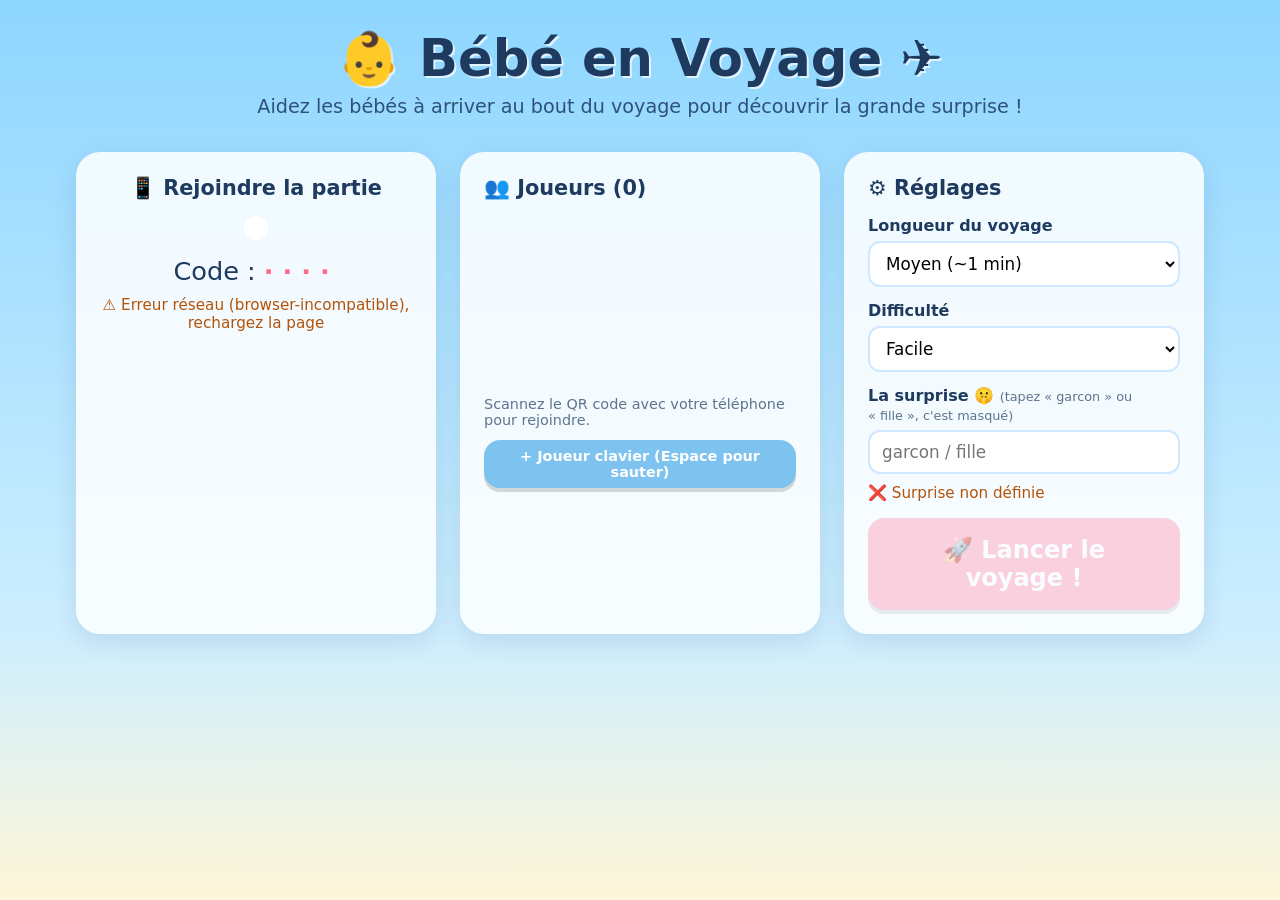
<file: index.html>
<!DOCTYPE html>
<html lang="fr">
<head>
<meta charset="UTF-8">
<meta name="viewport" content="width=device-width, initial-scale=1.0">
<title>Bébé en Voyage 👶✈️ — Écran TV</title>
<link rel="stylesheet" href="style.css">
<script src="vendor/peerjs.min.js"></script>
<script src="vendor/qrcode.js"></script>
</head>
<body class="tv">

  <!-- ÉCRAN LOBBY -->
  <div id="lobby" class="screen">
    <header class="lobby-header">
      <h1>👶 Bébé en Voyage ✈️</h1>
      <p class="subtitle">Aidez les bébés à arriver au bout du voyage pour découvrir la grande surprise&nbsp;!</p>
    </header>

    <div class="lobby-body">
      <div class="join-panel card">
        <h2>📱 Rejoindre la partie</h2>
        <div id="qrcode"></div>
        <p class="room-code">Code&nbsp;: <strong id="roomCodeLabel">····</strong></p>
        <p class="join-url" id="joinUrlLabel"></p>
        <p id="connStatus" class="conn-status">Connexion au serveur…</p>
      </div>

      <div class="players-panel card">
        <h2>👥 Joueurs (<span id="playerCount">0</span>)</h2>
        <ul id="playerList" class="player-list"></ul>
        <p class="hint">Scannez le QR code avec votre téléphone pour rejoindre.</p>
        <button id="addTestPlayer" class="btn btn-small">+ Joueur clavier (Espace pour sauter)</button>
      </div>

      <div class="settings-panel card">
        <h2>⚙️ Réglages</h2>
        <label>Longueur du voyage
          <select id="setLength">
            <option value="court">Court (~30 s)</option>
            <option value="moyen" selected>Moyen (~1 min)</option>
            <option value="long">Long (~2 min)</option>
          </select>
        </label>
        <label>Difficulté
          <select id="setDifficulty">
            <option value="facile" selected>Facile</option>
            <option value="moyen">Moyen</option>
            <option value="difficile">Difficile</option>
          </select>
        </label>
        <label>La surprise 🤫 <span class="hint-inline">(tapez «&nbsp;garcon&nbsp;» ou «&nbsp;fille&nbsp;», c'est masqué)</span>
          <input type="password" id="setReveal" placeholder="garcon / fille" autocomplete="off">
        </label>
        <p id="revealStatus" class="reveal-status">❌ Surprise non définie</p>
        <button id="startBtn" class="btn btn-big" disabled>🚀 Lancer le voyage&nbsp;!</button>
      </div>
    </div>
  </div>

  <!-- ÉCRAN JEU -->
  <div id="game" class="screen hidden">
    <canvas id="gameCanvas"></canvas>
    <div id="banner" class="banner hidden"></div>
  </div>

  <!-- ÉCRAN RÉVÉLATION -->
  <div id="reveal" class="screen hidden">
    <div class="reveal-content">
      <h1 id="revealTitle">🎉 FÉLICITATIONS ! 🎉</h1>
      <p id="revealSubtitle">Tous les bébés sont arrivés au bout du voyage…</p>
      <div id="revealDrum" class="reveal-drum">Le bébé sera…</div>
      <div id="revealAnswer" class="reveal-answer hidden"></div>
      <button id="replayBtn" class="btn btn-big hidden">🔄 Rejouer</button>
    </div>
    <canvas id="confettiCanvas"></canvas>
  </div>

<script src="game.js"></script>
<script src="host.js"></script>
</body>
</html>
</file>
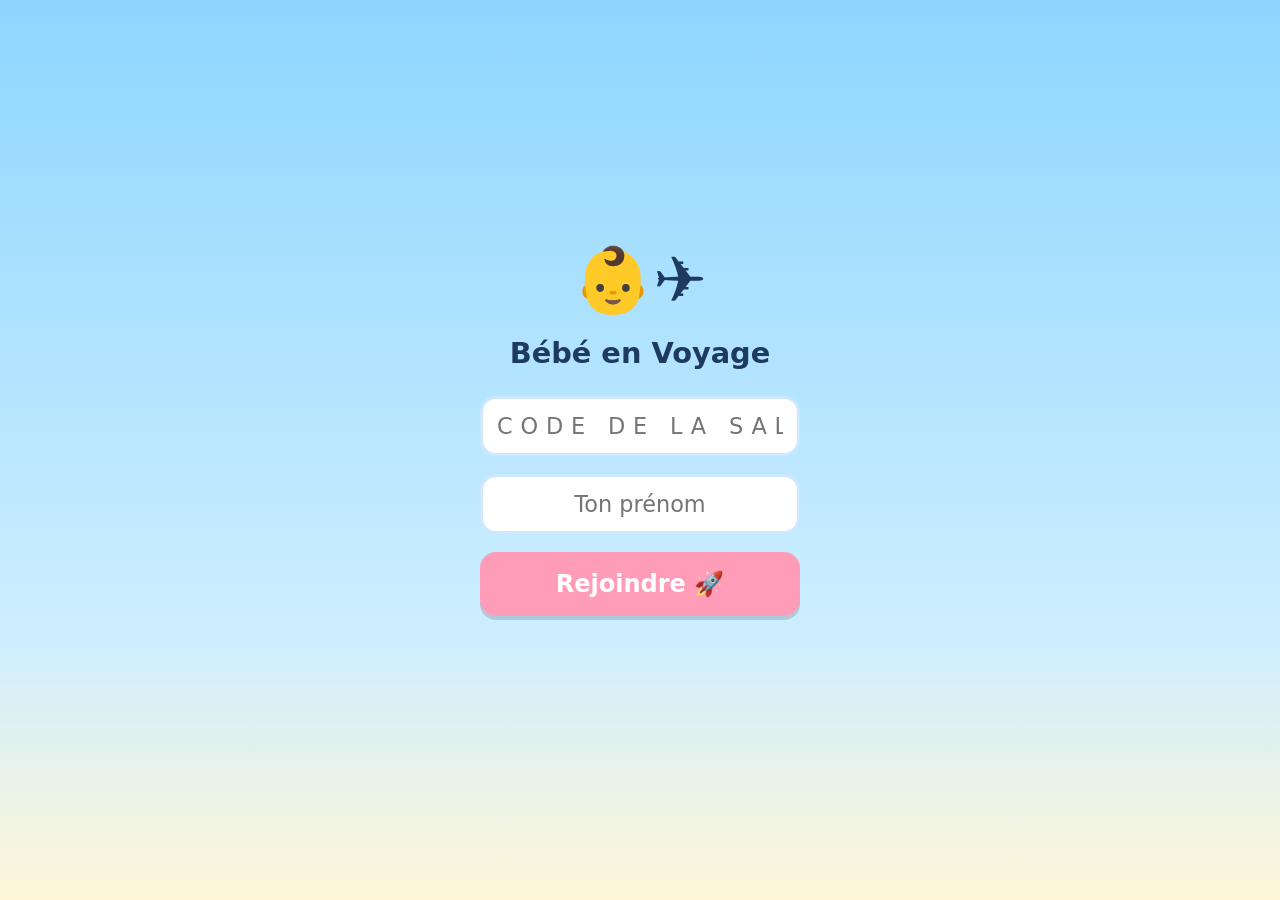
<file: controller.html>
<!DOCTYPE html>
<html lang="fr">
<head>
<meta charset="UTF-8">
<meta name="viewport" content="width=device-width, initial-scale=1.0, user-scalable=no, viewport-fit=cover">
<title>Bébé en Voyage 👶 — Joueur</title>
<link rel="stylesheet" href="style.css">
<script src="vendor/peerjs.min.js"></script>
</head>
<body class="phone">

  <!-- ÉCRAN CONNEXION -->
  <div id="joinScreen" class="pscreen">
    <h1>👶✈️</h1>
    <h2>Bébé en Voyage</h2>
    <input type="text" id="roomInput" placeholder="Code de la salle" maxlength="4" autocapitalize="characters" autocomplete="off">
    <input type="text" id="nameInput" placeholder="Ton prénom" maxlength="12" autocomplete="off">
    <button id="joinBtn" class="btn btn-big">Rejoindre 🚀</button>
    <p id="joinStatus" class="join-status"></p>
  </div>

  <!-- ÉCRAN JEU (plein écran, tape pour sauter) -->
  <div id="playScreen" class="hidden">
    <canvas id="playCanvas"></canvas>
    <div id="hud">
      <span id="hudName"></span>
      <span id="hudStatus">En attente du lancement…</span>
    </div>
    <div id="tapHint">👆 Touche l'écran pour SAUTER</div>
    <div id="phoneBanner" class="hidden"></div>
    <div id="rotateHint">🔄 Tourne ton téléphone en mode paysage&nbsp;!</div>
    <div id="phoneReveal" class="hidden">
      <div id="phoneRevealText"></div>
    </div>
  </div>

<script src="game.js"></script>
<script src="controller.js"></script>
</body>
</html>
</file>
<file: style.css>
/* ============================================================
   Bébé en Voyage — styles écran TV + manette téléphone
   ============================================================ */

* { box-sizing: border-box; margin: 0; padding: 0; }

body {
  font-family: "Comic Sans MS", "Segoe UI", system-ui, sans-serif;
  background: linear-gradient(180deg, #8ed6ff 0%, #cdeeff 70%, #fff6d8 100%);
  min-height: 100vh;
  color: #1e3a5f;
  transition: background 1s;
}

.hidden { display: none !important; }

/* ---------- boutons ---------- */
.btn {
  border: none;
  border-radius: 16px;
  background: #ff9db8;
  color: #fff;
  font-family: inherit;
  font-weight: bold;
  cursor: pointer;
  box-shadow: 0 4px 0 rgba(0,0,0,.15);
  transition: transform .1s, filter .15s;
}
.btn:hover:not(:disabled) { filter: brightness(1.07); }
.btn:active:not(:disabled) { transform: translateY(3px); box-shadow: none; }
.btn:disabled { opacity: .45; cursor: not-allowed; }
.btn-big { font-size: 1.5rem; padding: 18px 34px; width: 100%; }
.btn-small { font-size: .9rem; padding: 8px 14px; background: #7ec3f0; }

/* ============================================================
   ÉCRAN TV
   ============================================================ */
.tv .screen { min-height: 100vh; }

.lobby-header { text-align: center; padding: 28px 20px 10px; }
.lobby-header h1 { font-size: 3.2rem; text-shadow: 2px 2px 0 rgba(255,255,255,.7); }
.subtitle { font-size: 1.2rem; margin-top: 6px; opacity: .85; }

.lobby-body {
  display: flex;
  gap: 24px;
  justify-content: center;
  align-items: stretch;
  flex-wrap: wrap;
  padding: 24px 32px 40px;
}

.card {
  background: rgba(255,255,255,.85);
  border-radius: 24px;
  padding: 24px;
  width: 360px;
  box-shadow: 0 8px 24px rgba(30,58,95,.12);
}
.card h2 { margin-bottom: 16px; font-size: 1.3rem; }

.join-panel { text-align: center; }
#qrcode { display: inline-block; padding: 12px; background: #fff; border-radius: 16px; }
#qrcode img, #qrcode canvas { display: block; }
.room-code { font-size: 1.6rem; margin-top: 12px; }
.room-code strong { letter-spacing: .35em; color: #ff6b8a; }
.join-url { font-size: .85rem; opacity: .7; word-break: break-all; margin-top: 4px; }
.conn-status { margin-top: 10px; font-size: .95rem; color: #b45309; }
.conn-status.ok { color: #15803d; }

.player-list { list-style: none; min-height: 170px; }
.player-list li {
  display: flex; align-items: center; gap: 10px;
  font-size: 1.25rem; padding: 7px 4px;
}
.dot { width: 18px; height: 18px; border-radius: 50%; display: inline-block; flex-shrink: 0; }
.hint { font-size: .9rem; opacity: .7; margin: 10px 0 12px; }

.settings-panel label { display: block; margin-bottom: 14px; font-weight: bold; font-size: 1rem; }
.settings-panel select, .settings-panel input {
  display: block; width: 100%; margin-top: 6px;
  font-family: inherit; font-size: 1.05rem;
  padding: 10px 12px; border-radius: 12px;
  border: 2px solid #cde8ff; background: #fff;
}
.hint-inline { font-weight: normal; font-size: .8rem; opacity: .7; }
.reveal-status { font-size: .95rem; margin: -4px 0 16px; color: #b45309; }
.reveal-status.ok { color: #15803d; }

/* ---------- jeu ---------- */
#game { position: fixed; inset: 0; }
#gameCanvas { display: block; width: 100vw; height: 100vh; }

.banner {
  position: fixed;
  top: 18%; left: 50%;
  transform: translateX(-50%);
  background: rgba(255,255,255,.94);
  border: 4px solid #ff9db8;
  border-radius: 24px;
  padding: 26px 44px;
  font-size: 2.2rem;
  text-align: center;
  box-shadow: 0 10px 30px rgba(30,58,95,.25);
  animation: pop .35s ease-out;
  z-index: 10;
}
@keyframes pop {
  from { transform: translateX(-50%) scale(.6); opacity: 0; }
  to   { transform: translateX(-50%) scale(1);  opacity: 1; }
}

/* ---------- révélation ---------- */
#reveal {
  position: fixed; inset: 0;
  display: flex; align-items: center; justify-content: center;
  text-align: center;
}
body.boy  { background: linear-gradient(180deg, #7ec3f0, #dbeafe); }
body.girl { background: linear-gradient(180deg, #f9a8d4, #fce7f3); }

.reveal-content { z-index: 2; padding: 20px; }
.reveal-content h1 { font-size: 4rem; text-shadow: 3px 3px 0 rgba(255,255,255,.7); }
#revealSubtitle { font-size: 1.5rem; margin: 14px 0 40px; }
.reveal-drum { font-size: 3rem; font-weight: bold; animation: wobble 1s infinite; }
@keyframes wobble {
  0%, 100% { transform: rotate(-2deg) scale(1); }
  50%      { transform: rotate(2deg)  scale(1.06); }
}
.reveal-answer {
  font-size: 6.5rem;
  font-weight: bold;
  text-shadow: 4px 4px 0 rgba(255,255,255,.8);
  animation: zoomIn .8s cubic-bezier(.2, 1.6, .4, 1);
}
@keyframes zoomIn {
  from { transform: scale(.1) rotate(-15deg); opacity: 0; }
  to   { transform: scale(1)  rotate(0);      opacity: 1; }
}
#replayBtn { margin-top: 48px; width: auto; }
#confettiCanvas { position: fixed; inset: 0; pointer-events: none; z-index: 1; }

/* ============================================================
   MANETTE TÉLÉPHONE
   ============================================================ */
.phone { overflow: hidden; touch-action: manipulation; -webkit-user-select: none; user-select: none; }

.pscreen {
  min-height: 100vh; min-height: 100dvh;
  display: flex; flex-direction: column;
  align-items: center; justify-content: center;
  gap: 18px; padding: 24px;
}

#joinScreen h1 { font-size: 4rem; }
#joinScreen h2 { font-size: 1.8rem; margin-bottom: 8px; }
#joinScreen input {
  width: 100%; max-width: 320px;
  font-family: inherit; font-size: 1.4rem; text-align: center;
  padding: 14px; border-radius: 16px; border: 3px solid #cde8ff;
}
#joinScreen .btn-big { max-width: 320px; }
#roomInput { letter-spacing: .35em; text-transform: uppercase; }
.join-status { min-height: 1.4em; font-weight: bold; color: #b45309; }

/* ---------- écran de jeu du téléphone ---------- */
#playScreen { position: fixed; inset: 0; -webkit-tap-highlight-color: transparent; }
#playCanvas { display: block; width: 100vw; height: 100vh; height: 100dvh; }

#hud {
  position: fixed; top: 8px; left: 50%;
  transform: translateX(-50%);
  display: flex; align-items: center; gap: 12px;
  pointer-events: none;
  max-width: 96vw;
}
#hudName {
  color: #fff; font-weight: bold; font-size: 1rem;
  background: #ff6b6b;
  padding: 5px 14px; border-radius: 999px;
  box-shadow: 0 2px 8px rgba(0,0,0,.2);
  white-space: nowrap;
}
#hudStatus {
  font-size: .95rem; font-weight: bold; color: #1e3a5f;
  background: rgba(255,255,255,.8);
  padding: 5px 14px; border-radius: 999px;
  white-space: nowrap; overflow: hidden; text-overflow: ellipsis;
}

#tapHint {
  position: fixed; bottom: 10px; left: 50%;
  transform: translateX(-50%);
  font-size: 1rem; font-weight: bold; color: #1e3a5f;
  background: rgba(255,255,255,.75);
  padding: 6px 16px; border-radius: 999px;
  pointer-events: none;
  animation: wobble 1.6s infinite;
}

#phoneBanner {
  position: fixed; top: 22%; left: 50%;
  transform: translateX(-50%);
  background: rgba(255,255,255,.94);
  border: 3px solid #ff9db8;
  border-radius: 18px;
  padding: 14px 22px;
  font-size: 1.15rem; text-align: center;
  box-shadow: 0 8px 24px rgba(30,58,95,.25);
  pointer-events: none;
  animation: pop .35s ease-out;
  max-width: 86vw;
}

#rotateHint { display: none; }
@media (orientation: portrait) {
  #playScreen #rotateHint {
    display: block;
    position: fixed; top: 45%; left: 50%;
    transform: translate(-50%, -50%);
    background: rgba(30,58,95,.92); color: #fff;
    font-size: 1.3rem; font-weight: bold; text-align: center;
    padding: 18px 26px; border-radius: 18px;
    pointer-events: none;
    animation: wobble 1.6s infinite;
    max-width: 82vw;
  }
}

#phoneReveal {
  position: fixed; inset: 0;
  display: flex; align-items: center; justify-content: center;
  text-align: center;
  z-index: 20;
}
#phoneRevealText {
  font-size: clamp(2.2rem, 9vw, 4rem);
  font-weight: bold; color: #1e3a5f;
  text-shadow: 3px 3px 0 rgba(255,255,255,.8);
  animation: zoomIn .8s cubic-bezier(.2, 1.6, .4, 1);
}
</file>
